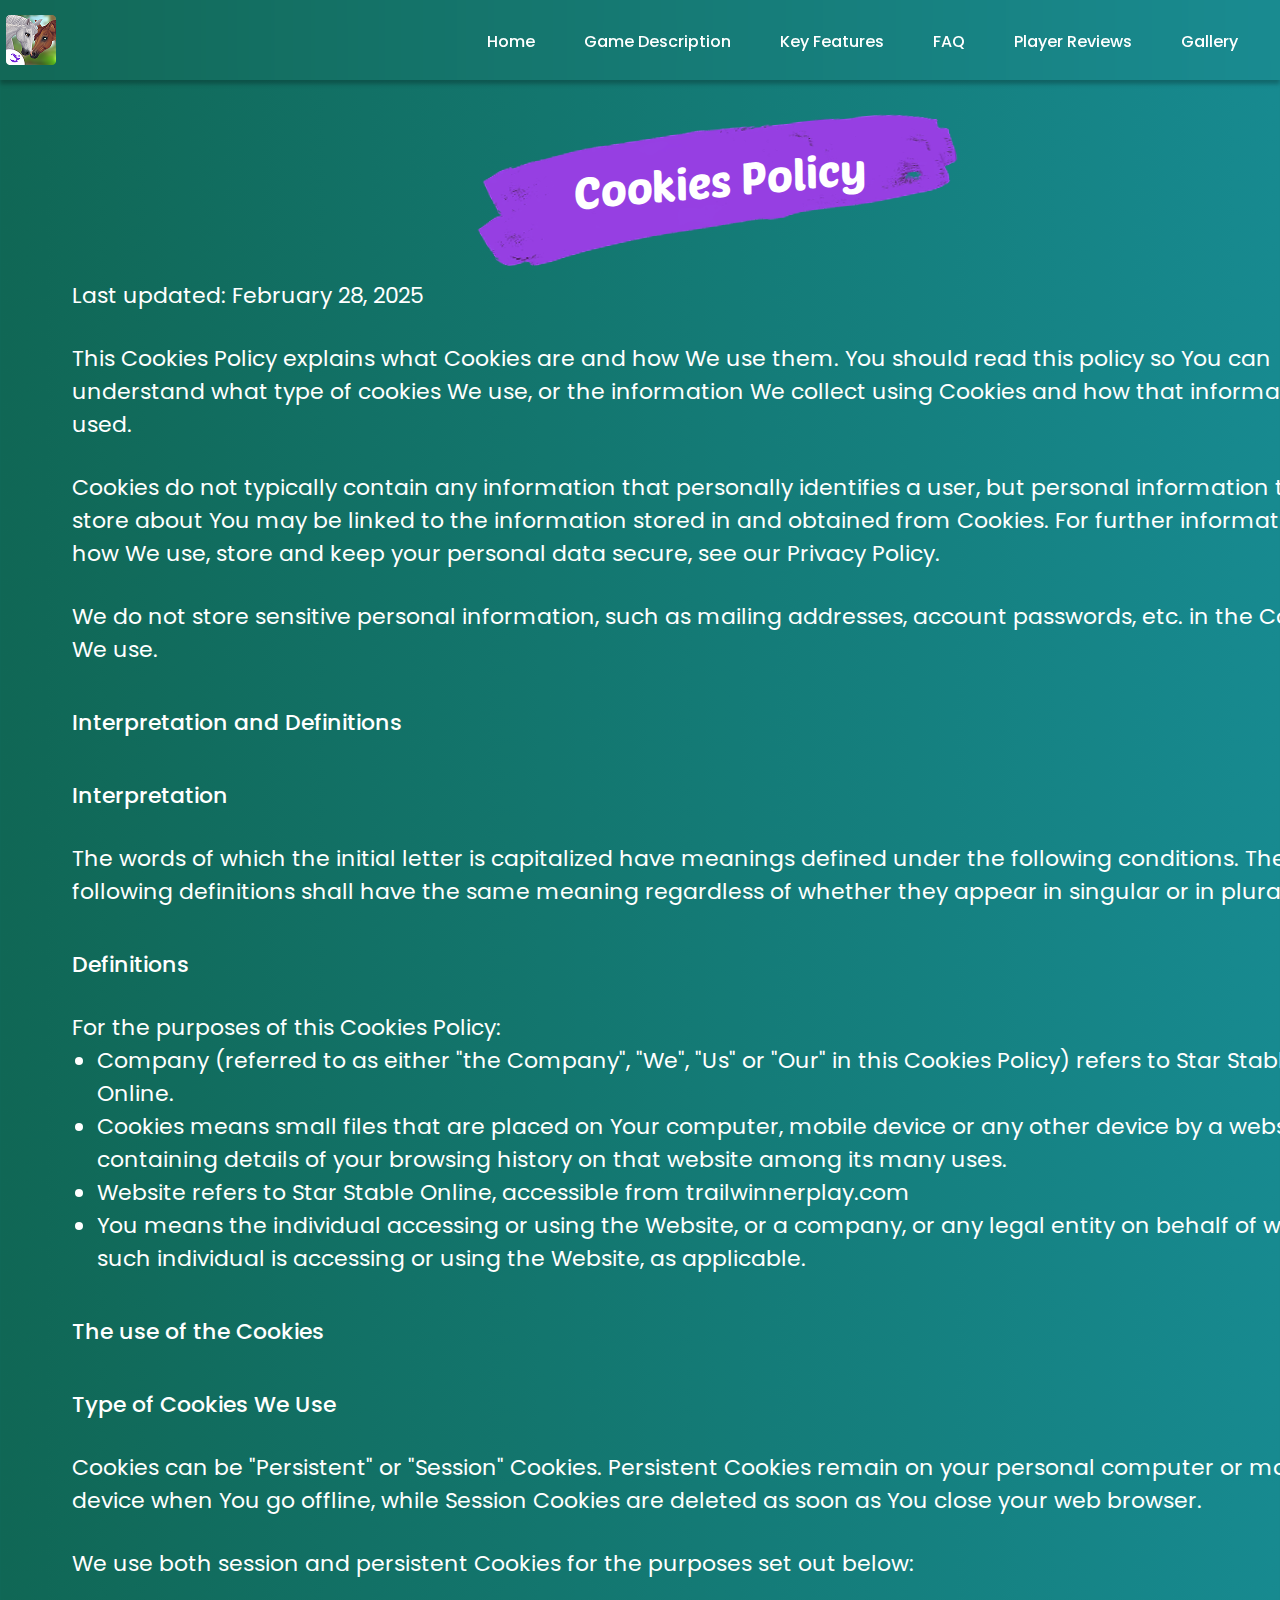
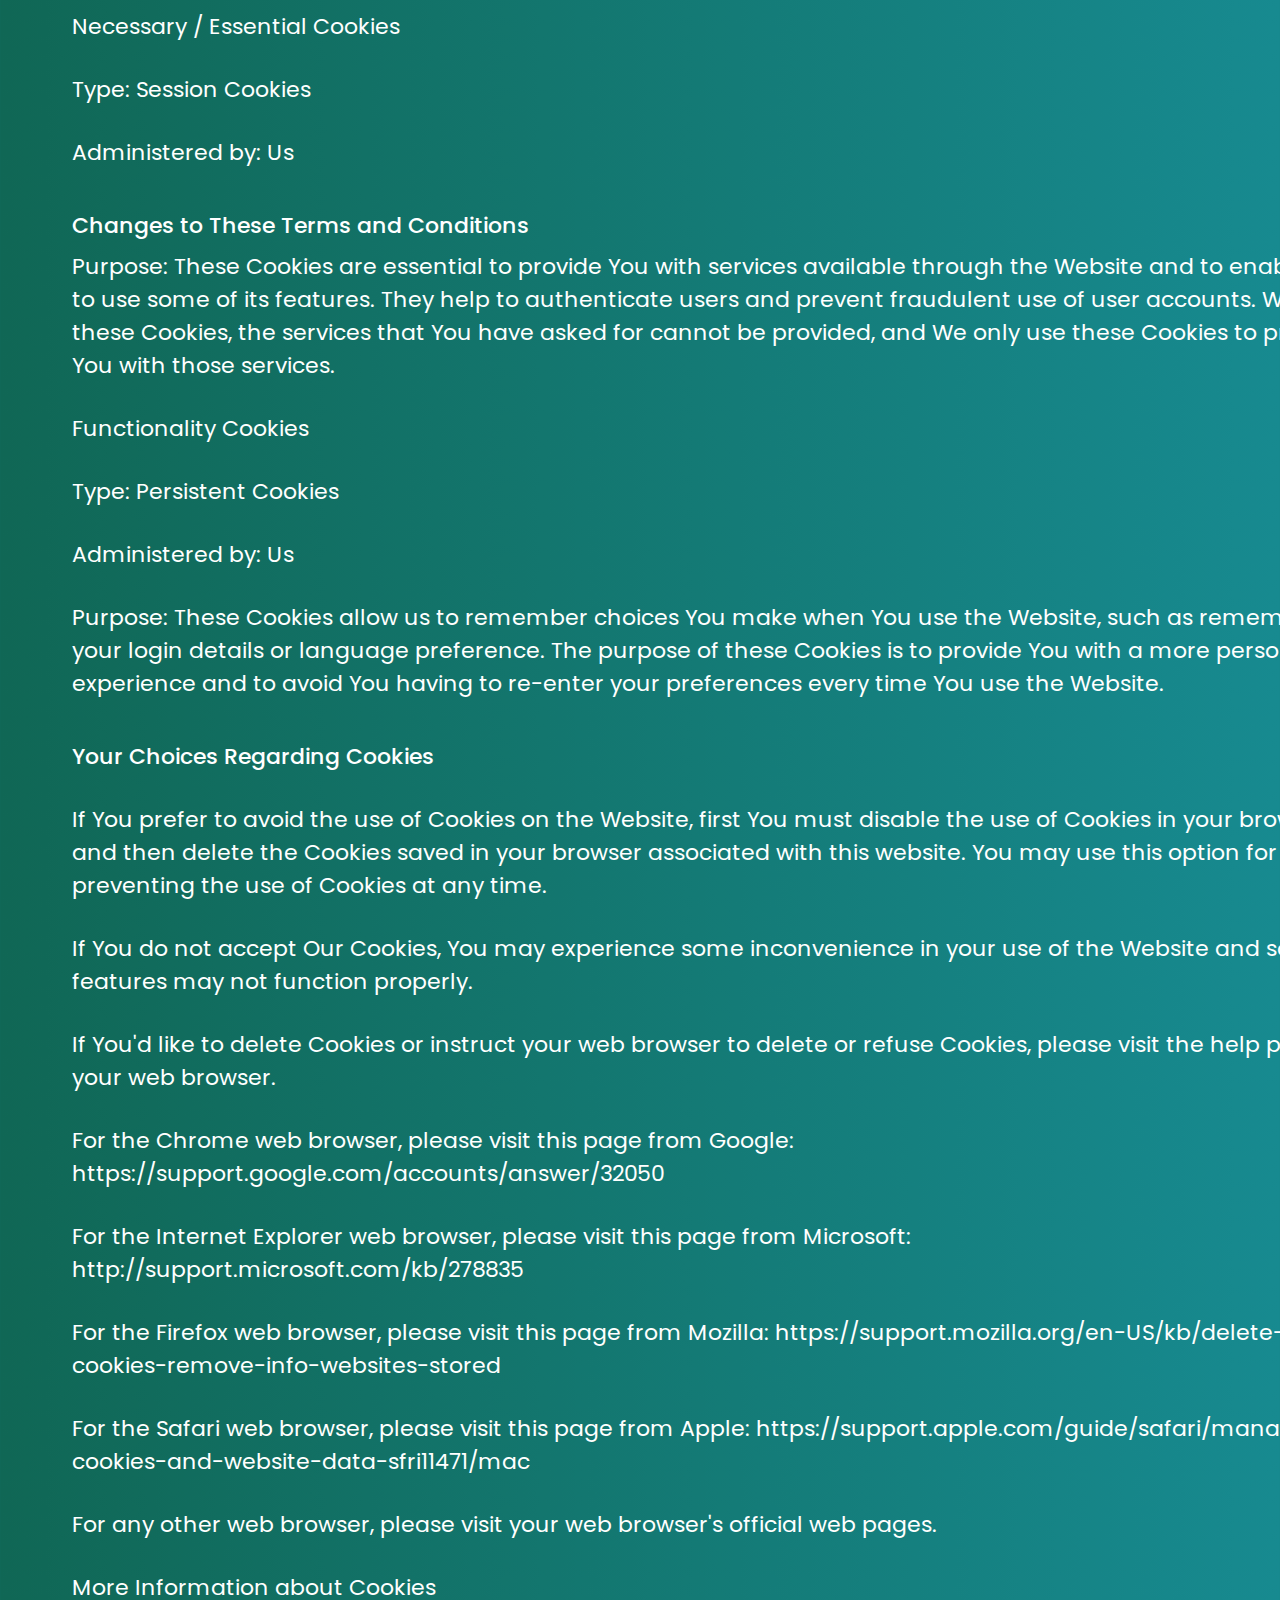
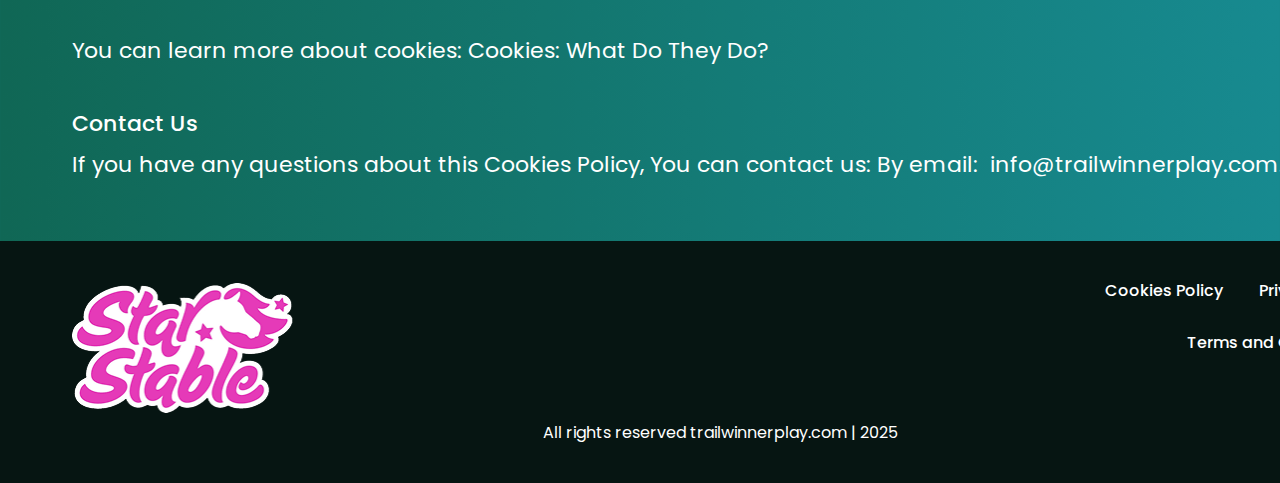
<file: cookies.html>
<!DOCTYPE html>
<html lang="en">
  <head>
    <meta charset="UTF-8" />
    <meta name="viewport" content="width=device-width, initial-scale=1.0" />
    <title>Star Stable Online</title>
    <link rel="icon" href="img/fav icon.png" />

    <link rel="stylesheet" type="text/css" href="slick/slick.css" />
    <link rel="stylesheet" href="css/main.css" />
    <link href="https://unpkg.com/aos@2.3.1/dist/aos.css" rel="stylesheet" />
  </head>

  <body class="back">
    <header class="header">
      <div class="header__background"></div>
      <nav class="navigation">
        <ul class="navigation__list">
          <li class="navigation__item">
            <a href="/" class="navigation__link"
              ><img
                href="/"
                class="header-title navigation-img"
                alt=""
                src="img/header/FAV ICON (1).png"
            /></a>
          </li>
          <li class="navigation__item">
            <a href="/" class="navigation__link">Home</a>
          </li>

          <li class="navigation__item">
            <a href="/#about" class="navigation__link">Game Description</a>
          </li>
          <li class="navigation__item">
            <a href="/#features" class="navigation__link">Key Features</a>
          </li>
          <li class="navigation__item">
            <a href="/#faq" class="navigation__link">FAQ</a>
          </li>

          <li class="navigation__item">
            <a href="/#reviews" class="navigation__link">Player Reviews</a>
          </li>

          <li class="navigation__item">
            <a href="/#gallery" class="navigation__link">Gallery</a>
          </li>

          <li class="navigation__item">
            <a
              href="/policy.html"
              class="navigation__link navigation__item-desk"
              >Privacy Policy</a
            >
          </li>
          <li class="navigation__item">
            <a href="/terms.html" class="navigation__link navigation__item-desk"
              >Terms and Conditions</a
            >
          </li>
          <li class="navigation__item">
            <a
              href="/cookies.html"
              class="navigation__link navigation__item-desk"
              >Cookies Policy</a
            >
          </li>
        </ul>

        <div class="header__button-wrapper">
          <a href="/" class="policy-terms-header__icon--menu"
            ><img
              href="/"
              class="header-title"
              alt=""
              src="img/header/FAV ICON (1).png"
          /></a>

          <button type="button" class="header__icon-button" data-menu-button>
            <img
              class="header__icon header__icon--menu"
              src="img/header/button place.png"
              alt=""
            />

            <img
              class="header__icon header__icon--close close"
              src="img/header/button place (1).png"
              alt=""
            />
          </button>
        </div>
      </nav>
    </header>

    <main class="policy">
      <section>
        <div class="policy-terms-container">
          <h2 class="policy-terms-title">Cookies Policy</h2>

          <p class="policy-terms-text-one">Last updated: February 28, 2025</p>

          <p class="policy-terms-text-one">
            This Cookies Policy explains what Cookies are and how We use them.
            You should read this policy so You can understand what type of
            cookies We use, or the information We collect using Cookies and how
            that information is used.
          </p>

          <p class="policy-terms-text-one">
            Cookies do not typically contain any information that personally
            identifies a user, but personal information that we store about You
            may be linked to the information stored in and obtained from
            Cookies. For further information on how We use, store and keep your
            personal data secure, see our Privacy Policy.
          </p>
          <p class="policy-terms-text-one">
            We do not store sensitive personal information, such as mailing
            addresses, account passwords, etc. in the Cookies We use.
          </p>
          <h2 class="policy-terms-text">Interpretation and Definitions</h2>
          <h2 class="policy-terms-text">Interpretation</h2>
          <p class="policy-terms-text-one">
            The words of which the initial letter is capitalized have meanings
            defined under the following conditions. The following definitions
            shall have the same meaning regardless of whether they appear in
            singular or in plural.
          </p>
          <h2 class="policy-terms-text">Definitions</h2>
          <p class="policy-terms-text-one">
            For the purposes of this Cookies Policy:
          </p>
          <ul class="terms-lists">
            <li>
              Company (referred to as either "the Company", "We", "Us" or "Our"
              in this Cookies Policy) refers to Star Stable Online.
            </li>
            <li>
              Cookies means small files that are placed on Your computer, mobile
              device or any other device by a website, containing details of
              your browsing history on that website among its many uses.
            </li>
            <li>
              Website refers to Star Stable Online, accessible
              from trailwinnerplay.com
            </li>
            <li>
              You means the individual accessing or using the Website, or a
              company, or any legal entity on behalf of which such individual is
              accessing or using the Website, as applicable.
            </li>
          </ul>
          <h2 class="policy-terms-text">The use of the Cookies</h2>
          <h2 class="policy-terms-text">Type of Cookies We Use</h2>
          <p class="policy-terms-text-one">
            Cookies can be "Persistent" or "Session" Cookies. Persistent Cookies
            remain on your personal computer or mobile device when You go
            offline, while Session Cookies are deleted as soon as You close your
            web browser.
          </p>

          <p class="policy-terms-text-one">
            We use both session and persistent Cookies for the purposes set out
            below:
          </p>

          <p class="policy-terms-text-one">Necessary / Essential Cookies</p>

          <p class="policy-terms-text-one">Type: Session Cookies</p>

          <p class="policy-terms-text-one">Administered by: Us</p>
          <h2 class="policy-terms-text">
            Changes to These Terms and Conditions
          </h2>
          <p class="policy-terms-texts">
            Purpose: These Cookies are essential to provide You with services
            available through the Website and to enable You to use some of its
            features. They help to authenticate users and prevent fraudulent use
            of user accounts. Without these Cookies, the services that You have
            asked for cannot be provided, and We only use these Cookies to
            provide You with those services.
          </p>

          <p class="policy-terms-text-one">Functionality Cookies</p>
          <p class="policy-terms-text-one">Type: Persistent Cookies</p>
          <p class="policy-terms-text-one">Administered by: Us</p>
          <p class="policy-terms-text-one">
            Purpose: These Cookies allow us to remember choices You make when
            You use the Website, such as remembering your login details or
            language preference. The purpose of these Cookies is to provide You
            with a more personal experience and to avoid You having to re-enter
            your preferences every time You use the Website.
          </p>
          <h2 class="policy-terms-text">Your Choices Regarding Cookies</h2>
          <p class="policy-terms-text-one">
            If You prefer to avoid the use of Cookies on the Website, first You
            must disable the use of Cookies in your browser and then delete the
            Cookies saved in your browser associated with this website. You may
            use this option for preventing the use of Cookies at any time.
          </p>
          <p class="policy-terms-text-one">
            If You do not accept Our Cookies, You may experience some
            inconvenience in your use of the Website and some features may not
            function properly.
          </p>
          <p class="policy-terms-text-one">
            If You'd like to delete Cookies or instruct your web browser to
            delete or refuse Cookies, please visit the help pages of your web
            browser.
          </p>
          <p class="policy-terms-text-one">
            For the Chrome web browser, please visit this page from Google:

            <a
              class="email-link-color"
              href="https://support.google.com/accounts/answer/32050"
              target="_blank"
              rel=""
              >https://support.google.com/accounts/answer/32050
            </a>
          </p>
          <p class="policy-terms-text-one">
            For the Internet Explorer web browser, please visit this page from
            Microsoft:
            <a
              class="email-link-color"
              href="http://support.microsoft.com/kb/278835"
              target="_blank"
              rel=""
              >http://support.microsoft.com/kb/278835
            </a>
          </p>
          <p class="policy-terms-text-one">
            For the Firefox web browser, please visit this page from Mozilla:

            <a
              class="email-link-color"
              href=" https://support.mozilla.org/en-US/kb/delete-cookies-remove-info-websites-stored"
              target="_blank"
              rel=""
            >
              https://support.mozilla.org/en-US/kb/delete-cookies-remove-info-websites-stored
            </a>
          </p>
          <p class="policy-terms-text-one">
            For the Safari web browser, please visit this page from Apple:

            <a
              class="email-link-color"
              href=" https://support.apple.com/guide/safari/manage-cookies-and-website-data-sfri11471/mac"
              target="_blank"
              rel=""
            >
              https://support.apple.com/guide/safari/manage-cookies-and-website-data-sfri11471/mac
            </a>
          </p>

          <p class="policy-terms-text-one">
            For any other web browser, please visit your web browser's official
            web pages.
          </p>
          <p class="policy-terms-text-one">More Information about Cookies</p>
          <p class="policy-terms-text-one">
            You can learn more about cookies: Cookies:
            <a
              class="email-link-color"
              href="https://www.freeprivacypolicy.com/blog/cookies/"
              target="_blank"
              rel=""
            >
              What Do They Do?
            </a>
          </p>

          <h2 class="policy-terms-text">Contact Us</h2>
          <p class="policy-terms-texts">
            If you have any questions about this Cookies Policy, You can contact
            us: By email: 
            <a class="email-link" href="mailto:info@trailwinnerplay.com"
              >info@trailwinnerplay.com</a
            >.
          </p>
        </div>
      </section>
    </main>

    <footer class="footer">
      <div class="footer-container">
        <div class="footer-wrapper">
          <a class="footer-text" href="policy.html">Privacy Policy</a>
          <a class="footer-text" href="cookies.html">Cookies Policy</a>
          <a class="footer-text" href="terms.html">Terms and Conditions </a>
        </div>
        <img class="footer-img" src="/img/logo.png" alt="" />
      </div>
      <p class="footer-copyright">
        All rights reserved trailwinnerplay.com | 2025
      </p>
    </footer>
    <script src="js/mobile-menu.js"></script>
  </body>
</html>
</file>
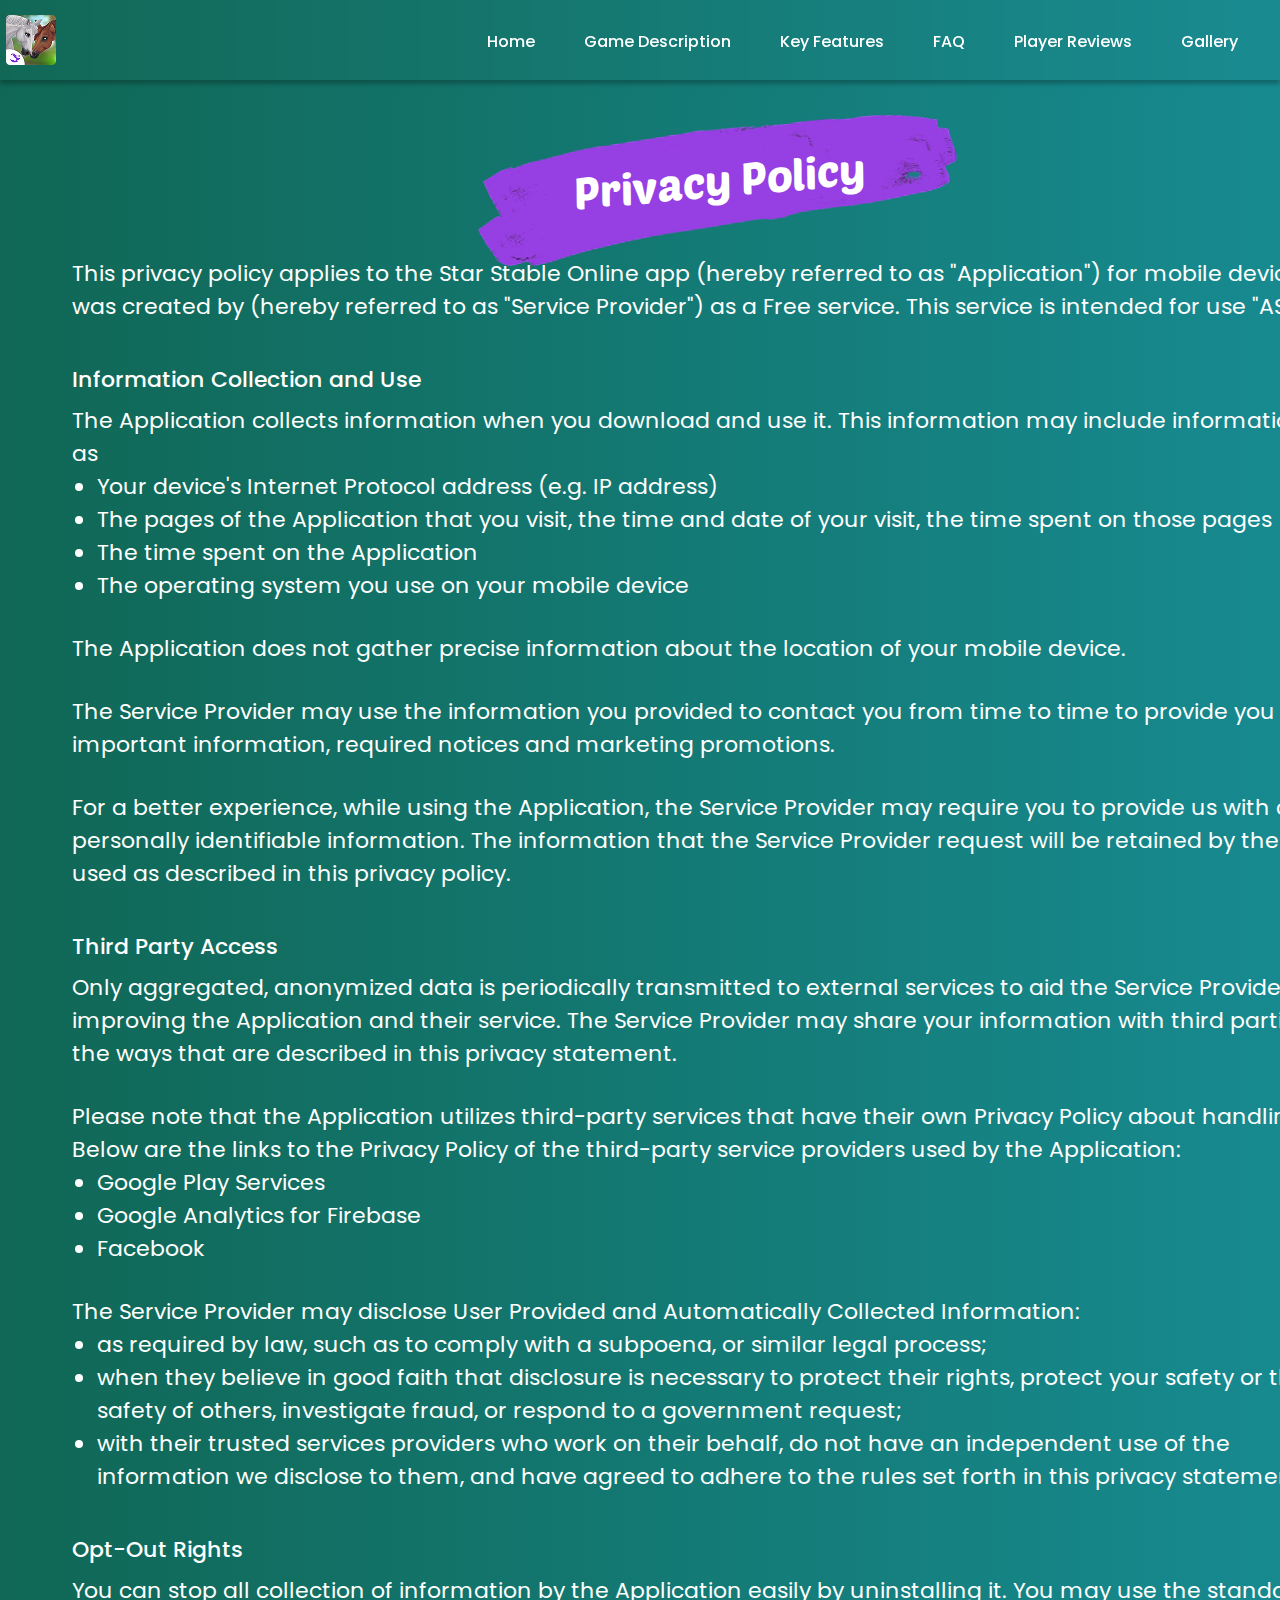
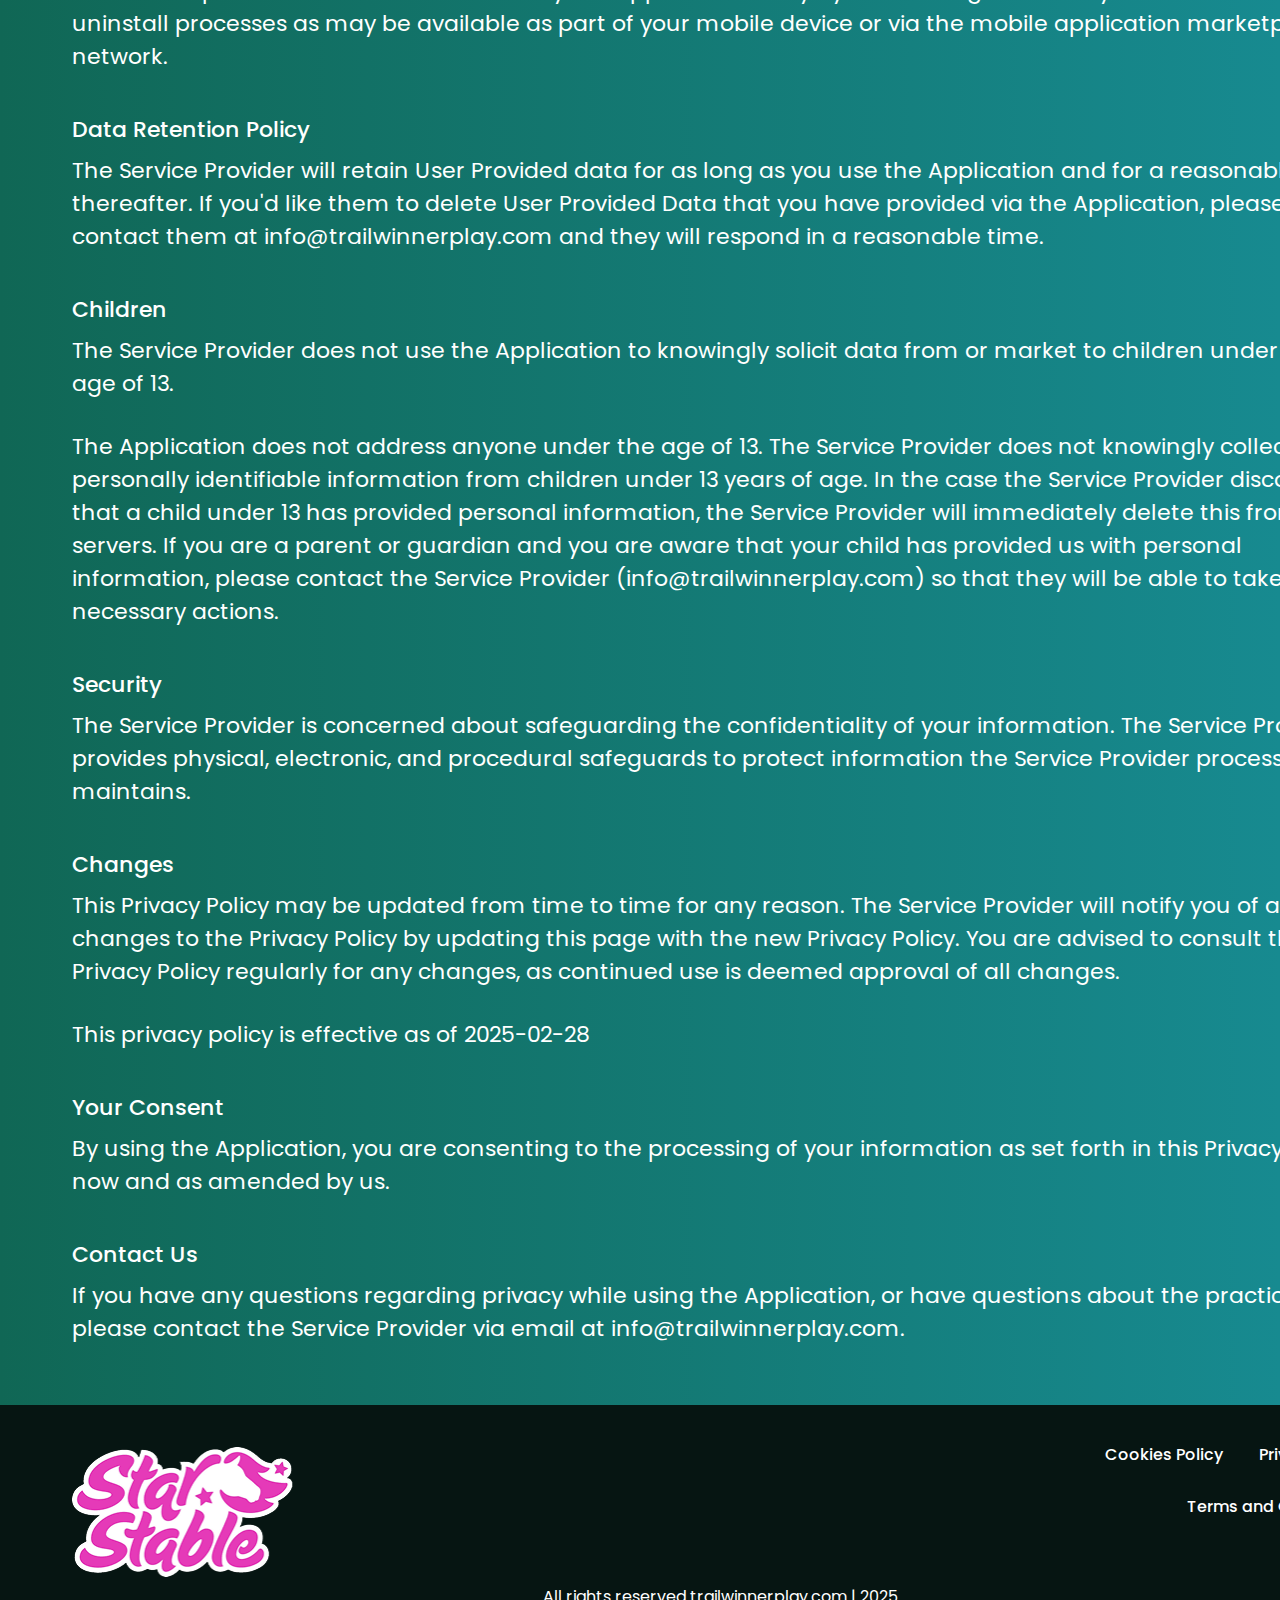
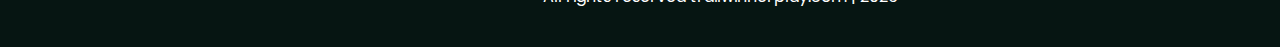
<file: policy.html>
<!DOCTYPE html>
<html lang="en">
  <head>
    <meta charset="UTF-8" />
    <meta name="viewport" content="width=device-width, initial-scale=1.0" />
    <title>Star Stable Online</title>
    <link rel="icon" href="img/fav icon.png" />
    <link rel="stylesheet" type="text/css" href="slick/slick.css" />
    <link rel="stylesheet" href="css/main.css" />
    <link href="https://unpkg.com/aos@2.3.1/dist/aos.css" rel="stylesheet" />
  </head>

  <body class="back">
    <header class="header">
      <div class="header__background"></div>
      <nav class="navigation">
        <ul class="navigation__list">
          <li class="navigation__item">
            <a href="/" class="navigation__link"
              ><img
                href="/"
                class="header-title navigation-img"
                alt=""
                src="img/header/FAV ICON (1).png"
            /></a>
          </li>
          <li class="navigation__item">
            <a href="/" class="navigation__link">Home</a>
          </li>

          <li class="navigation__item">
            <a href="/#about" class="navigation__link">Game Description</a>
          </li>
          <li class="navigation__item">
            <a href="/#features" class="navigation__link">Key Features</a>
          </li>
          <li class="navigation__item">
            <a href="/#faq" class="navigation__link">FAQ</a>
          </li>

          <li class="navigation__item">
            <a href="/#reviews" class="navigation__link">Player Reviews</a>
          </li>

          <li class="navigation__item">
            <a href="/#gallery" class="navigation__link">Gallery</a>
          </li>

          <li class="navigation__item">
            <a
              href="/policy.html"
              class="navigation__link navigation__item-desk"
              >Privacy Policy</a
            >
          </li>
          <li class="navigation__item">
            <a href="/terms.html" class="navigation__link navigation__item-desk"
              >Terms and Conditions</a
            >
          </li>
          <li class="navigation__item">
            <a
              href="/cookies.html"
              class="navigation__link navigation__item-desk"
              >Cookies Policy</a
            >
          </li>
        </ul>

        <div class="header__button-wrapper">
          <a href="/" class="policy-terms-header__icon--menu"
            ><img
              href="/"
              class="header-title"
              alt=""
              src="img/header/FAV ICON (1).png"
          /></a>

          <button type="button" class="header__icon-button" data-menu-button>
            <img
              class="header__icon header__icon--menu"
              src="img/header/button place.png"
              alt=""
            />

            <img
              class="header__icon header__icon--close close"
              src="img/header/button place (1).png"
              alt=""
            />
          </button>
        </div>
      </nav>
    </header>

    <main class="policy">
      <section>
        <div class="policy-terms-container">
          <p class="policy-terms-title">Privacy Policy</p>

          <p class="policy-terms-texts">
            This privacy policy applies to the Star Stable Online app (hereby
            referred to as "Application") for mobile devices that was created by
            (hereby referred to as "Service Provider") as a Free service. This
            service is intended for use "AS IS".
          </p>
          <p class="policy-terms-text">Information Collection and Use</p>
          <p class="policy-terms-texts">
            The Application collects information when you download and use it.
            This information may include information such as
          </p>

          <ul class="terms-lists">
            <li>Your device's Internet Protocol address (e.g. IP address)</li>
            <li>
              The pages of the Application that you visit, the time and date of
              your visit, the time spent on those pages
            </li>
            <li>The time spent on the Application</li>
            <li>The operating system you use on your mobile device</li>
          </ul>
          <p class="policy-terms-text-one">
            The Application does not gather precise information about the
            location of your mobile device.
          </p>

          <p class="policy-terms-text-one">
            The Service Provider may use the information you provided to contact
            you from time to time to provide you with important information,
            required notices and marketing promotions.
          </p>
          <p class="policy-terms-text-one">
            For a better experience, while using the Application, the Service
            Provider may require you to provide us with certain personally
            identifiable information. The information that the Service Provider
            request will be retained by them and used as described in this
            privacy policy.
          </p>

          <p class="policy-terms-text">Third Party Access</p>

          <p class="policy-terms-texts">
            Only aggregated, anonymized data is periodically transmitted to
            external services to aid the Service Provider in improving the
            Application and their service. The Service Provider may share your
            information with third parties in the ways that are described in
            this privacy statement.
          </p>

          <p class="policy-terms-text-one">
            Please note that the Application utilizes third-party services that
            have their own Privacy Policy about handling data. Below are the
            links to the Privacy Policy of the third-party service providers
            used by the Application:
          </p>
          <ul class="terms-lists">
            <li>
              <a
                class="email-link-color"
                href="https://policies.google.com/privacy"
                target="_blank"
                rel=""
                >Google Play Services
              </a>
            </li>
            <li>
              <a
                class="email-link-color"
                href="https://firebase.google.com/support/privacy"
                target="_blank"
                rel=""
                >Google Analytics for Firebase
              </a>
            </li>
            <li>
              <a
                class="email-link-color"
                href="https://www.facebook.com/about/privacy/update/printable"
                target="_blank"
                rel=""
                >Facebook
              </a>
            </li>
          </ul>

          <p class="policy-terms-text-one">
            The Service Provider may disclose User Provided and Automatically
            Collected Information:
          </p>
          <ul class="terms-lists">
            <li>
              as required by law, such as to comply with a subpoena, or similar
              legal process;
            </li>
            <li>
              when they believe in good faith that disclosure is necessary to
              protect their rights, protect your safety or the safety of others,
              investigate fraud, or respond to a government request;
            </li>
            <li>
              with their trusted services providers who work on their behalf, do
              not have an independent use of the information we disclose to
              them, and have agreed to adhere to the rules set forth in this
              privacy statement.
            </li>
          </ul>

          <h2 class="policy-terms-text">Opt-Out Rights</h2>
          <p class="policy-terms-texts">
            You can stop all collection of information by the Application easily
            by uninstalling it. You may use the standard uninstall processes as
            may be available as part of your mobile device or via the mobile
            application marketplace or network.
          </p>

          <h2 class="policy-terms-text">Data Retention Policy</h2>
          <p class="policy-terms-texts">
            The Service Provider will retain User Provided data for as long as
            you use the Application and for a reasonable time thereafter. If
            you'd like them to delete User Provided Data that you have provided
            via the Application, please contact them at info@trailwinnerplay.com
            and they will respond in a reasonable time.
          </p>
          <h2 class="policy-terms-text">Children</h2>
          <p class="policy-terms-texts">
            The Service Provider does not use the Application to knowingly
            solicit data from or market to children under the age of 13.
          </p>

          <p class="policy-terms-text-one">
            The Application does not address anyone under the age of 13. The
            Service Provider does not knowingly collect personally identifiable
            information from children under 13 years of age. In the case the
            Service Provider discover that a child under 13 has provided
            personal information, the Service Provider will immediately delete
            this from their servers. If you are a parent or guardian and you are
            aware that your child has provided us with personal information,
            please contact the Service Provider (info@trailwinnerplay.com) so
            that they will be able to take the necessary actions.
          </p>
          <h2 class="policy-terms-text">Security</h2>
          <p class="policy-terms-texts">
            The Service Provider is concerned about safeguarding the
            confidentiality of your information. The Service Provider provides
            physical, electronic, and procedural safeguards to protect
            information the Service Provider processes and maintains.
          </p>
          <h2 class="policy-terms-text">Changes</h2>
          <p class="policy-terms-texts">
            This Privacy Policy may be updated from time to time for any reason.
            The Service Provider will notify you of any changes to the Privacy
            Policy by updating this page with the new Privacy Policy. You are
            advised to consult this Privacy Policy regularly for any changes, as
            continued use is deemed approval of all changes.
          </p>

          <p class="policy-terms-text-one">
            This privacy policy is effective as of 2025-02-28
          </p>
          <h2 class="policy-terms-text">Your Consent</h2>
          <p class="policy-terms-texts">
            By using the Application, you are consenting to the processing of
            your information as set forth in this Privacy Policy now and as
            amended by us.
          </p>
          <h2 class="policy-terms-text">Contact Us</h2>
          <p class="policy-terms-texts">
            If you have any questions regarding privacy while using the
            Application, or have questions about the practices, please contact
            the Service Provider via email at
            <a class="email-link" href="mailto:info@trailwinnerplay.com"
              >info@trailwinnerplay.com</a
            >.
          </p>
        </div>
      </section>
    </main>

    <footer class="footer">
      <div class="footer-container">
        <div class="footer-wrapper">
          <a class="footer-text" href="policy.html">Privacy Policy</a>
          <a class="footer-text" href="cookies.html">Cookies Policy</a>
          <a class="footer-text" href="terms.html">Terms and Conditions </a>
        </div>
        <img class="footer-img" src="/img/logo.png" alt="" />
      </div>
      <p class="footer-copyright">
        All rights reserved trailwinnerplay.com | 2025
      </p>
    </footer>
    <script src="js/mobile-menu.js"></script>
  </body>
</html>
</file>
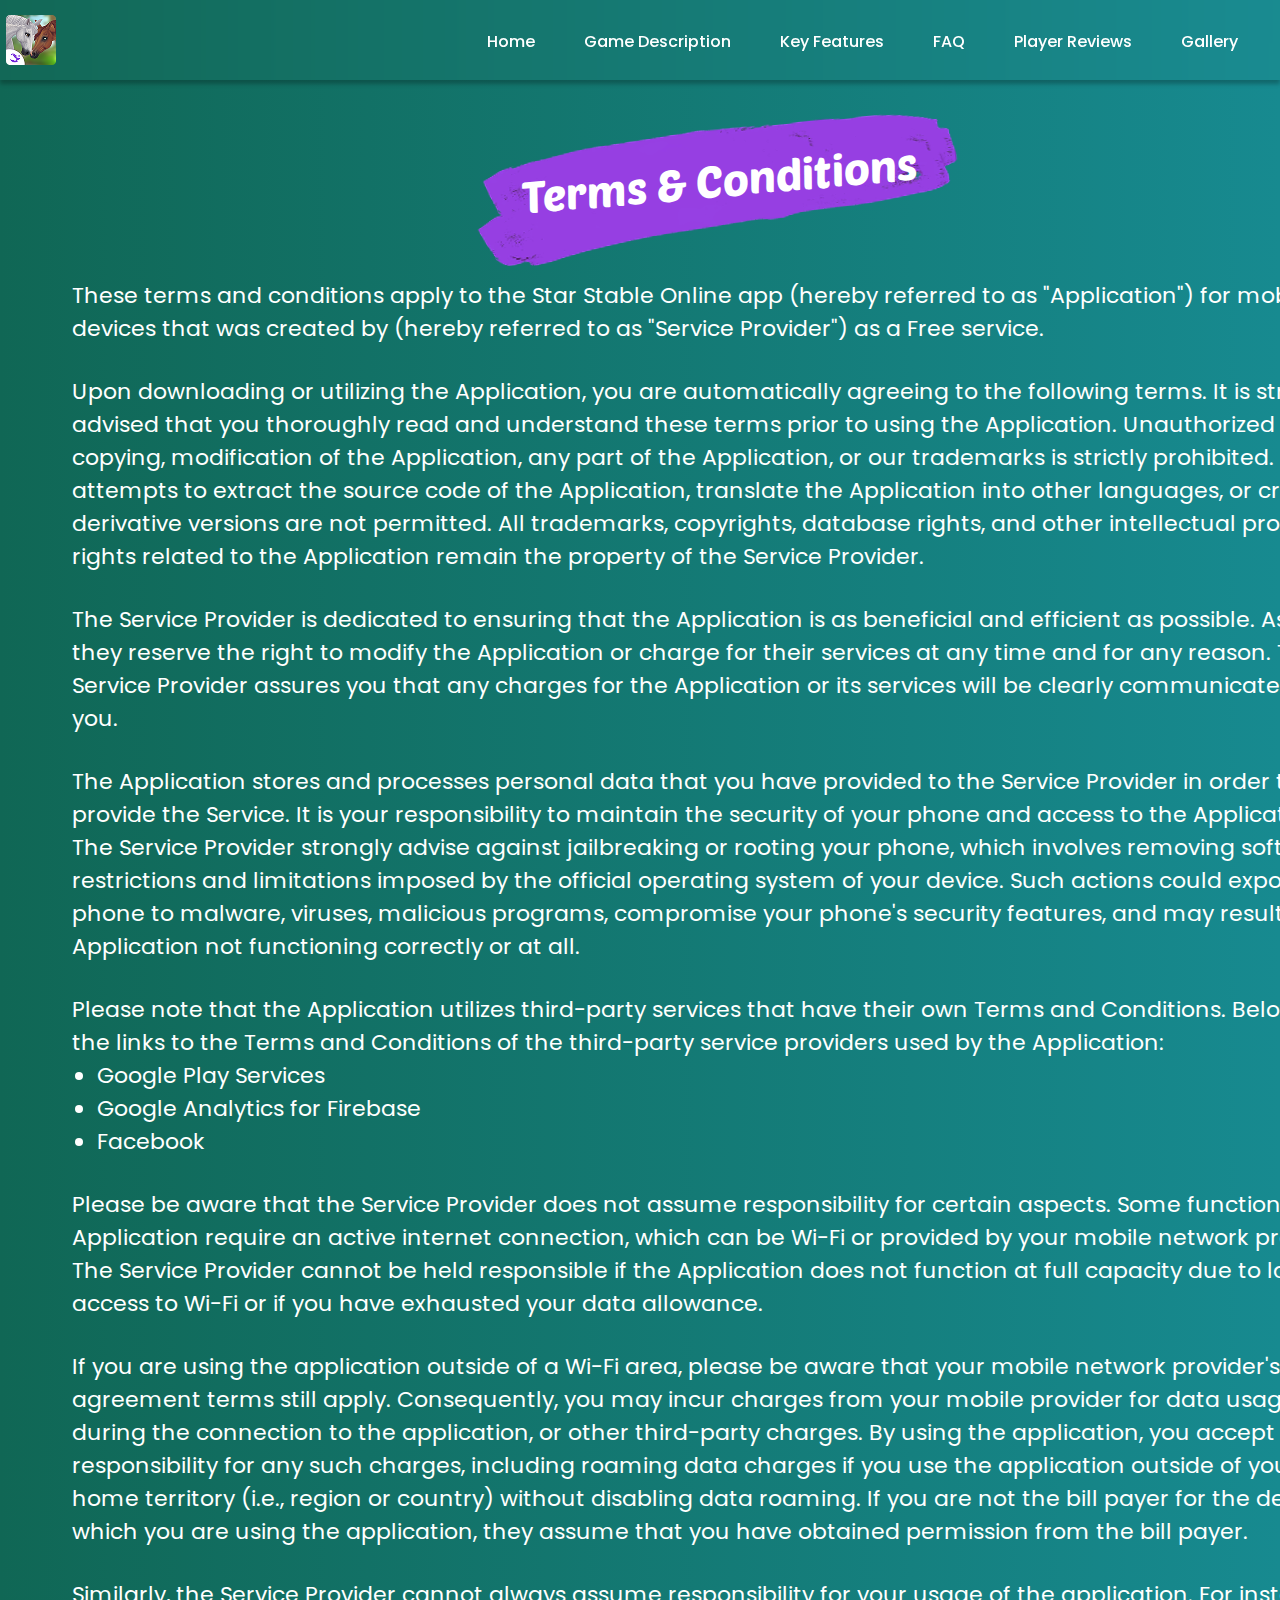
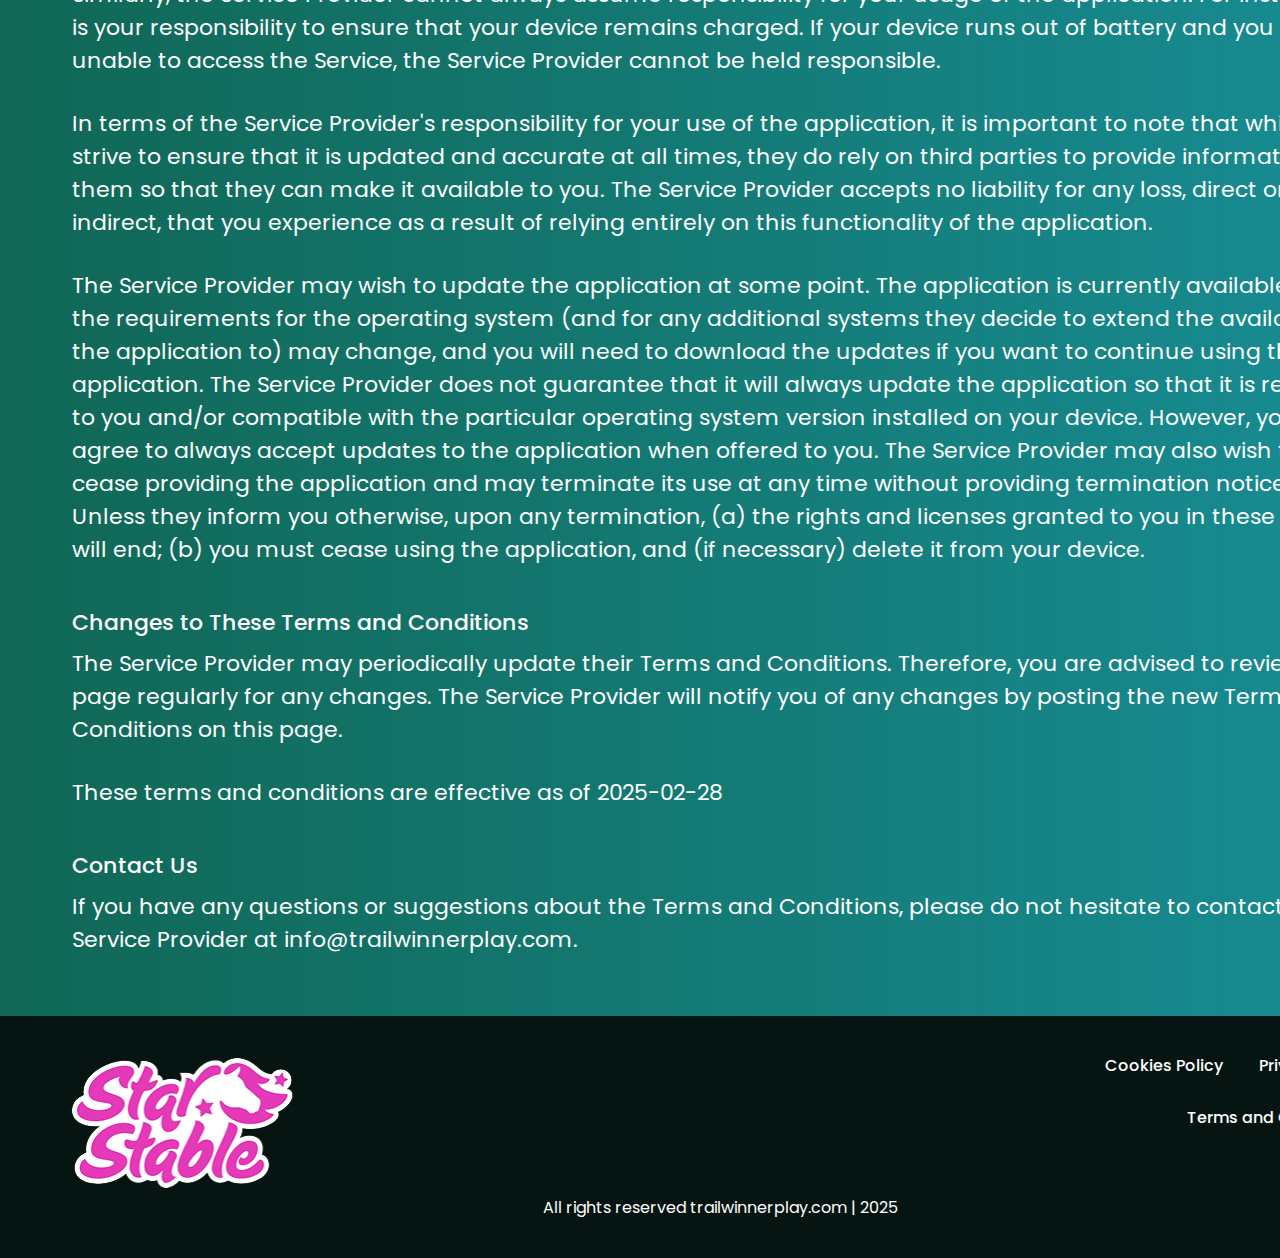
<file: terms.html>
<!DOCTYPE html>
<html lang="en">
  <head>
    <meta charset="UTF-8" />
    <meta name="viewport" content="width=device-width, initial-scale=1.0" />
    <title>Star Stable Online</title>
    <link rel="icon" href="img/fav icon.png" />
    <link rel="stylesheet" type="text/css" href="slick/slick.css" />
    <link rel="stylesheet" href="css/main.css" />
    <link href="https://unpkg.com/aos@2.3.1/dist/aos.css" rel="stylesheet" />
  </head>

  <body class="back">
    <header class="header">
      <div class="header__background"></div>
      <nav class="navigation">
        <ul class="navigation__list">
          <li class="navigation__item">
            <a href="/" class="navigation__link"
              ><img
                href="/"
                class="header-title navigation-img"
                alt=""
                src="img/header/FAV ICON (1).png"
            /></a>
          </li>
          <li class="navigation__item">
            <a href="/" class="navigation__link">Home</a>
          </li>

          <li class="navigation__item">
            <a href="/#about" class="navigation__link">Game Description</a>
          </li>
          <li class="navigation__item">
            <a href="/#features" class="navigation__link">Key Features</a>
          </li>
          <li class="navigation__item">
            <a href="/#faq" class="navigation__link">FAQ</a>
          </li>

          <li class="navigation__item">
            <a href="/#reviews" class="navigation__link">Player Reviews</a>
          </li>

          <li class="navigation__item">
            <a href="/#gallery" class="navigation__link">Gallery</a>
          </li>

          <li class="navigation__item">
            <a
              href="/policy.html"
              class="navigation__link navigation__item-desk"
              >Privacy Policy</a
            >
          </li>
          <li class="navigation__item">
            <a href="/terms.html" class="navigation__link navigation__item-desk"
              >Terms and Conditions</a
            >
          </li>
          <li class="navigation__item">
            <a
              href="/cookies.html"
              class="navigation__link navigation__item-desk"
              >Cookies Policy</a
            >
          </li>
        </ul>

        <div class="header__button-wrapper">
          <a href="/" class="policy-terms-header__icon--menu"
            ><img
              href="/"
              class="header-title"
              alt=""
              src="img/header/FAV ICON (1).png"
          /></a>

          <button type="button" class="header__icon-button" data-menu-button>
            <img
              class="header__icon header__icon--menu"
              src="img/header/button place.png"
              alt=""
            />

            <img
              class="header__icon header__icon--close close"
              src="img/header/button place (1).png"
              alt=""
            />
          </button>
        </div>
      </nav>
    </header>

    <main class="policy">
      <section>
        <div class="policy-terms-container">
          <h2 class="policy-terms-title">Terms & Conditions</h2>

          <p class="policy-terms-text-one">
            These terms and conditions apply to the Star Stable Online app
            (hereby referred to as "Application") for mobile devices that was
            created by (hereby referred to as "Service Provider") as a Free
            service.
          </p>

          <p class="policy-terms-text-one">
            Upon downloading or utilizing the Application, you are automatically
            agreeing to the following terms. It is strongly advised that you
            thoroughly read and understand these terms prior to using the
            Application. Unauthorized copying, modification of the Application,
            any part of the Application, or our trademarks is strictly
            prohibited. Any attempts to extract the source code of the
            Application, translate the Application into other languages, or
            create derivative versions are not permitted. All trademarks,
            copyrights, database rights, and other intellectual property rights
            related to the Application remain the property of the Service
            Provider.
          </p>

          <p class="policy-terms-text-one">
            The Service Provider is dedicated to ensuring that the Application
            is as beneficial and efficient as possible. As such, they reserve
            the right to modify the Application or charge for their services at
            any time and for any reason. The Service Provider assures you that
            any charges for the Application or its services will be clearly
            communicated to you.
          </p>
          <p class="policy-terms-text-one">
            The Application stores and processes personal data that you have
            provided to the Service Provider in order to provide the Service. It
            is your responsibility to maintain the security of your phone and
            access to the Application. The Service Provider strongly advise
            against jailbreaking or rooting your phone, which involves removing
            software restrictions and limitations imposed by the official
            operating system of your device. Such actions could expose your
            phone to malware, viruses, malicious programs, compromise your
            phone's security features, and may result in the Application not
            functioning correctly or at all.
          </p>
          <p class="policy-terms-text-one">
            Please note that the Application utilizes third-party services that
            have their own Terms and Conditions. Below are the links to the
            Terms and Conditions of the third-party service providers used by
            the Application:
          </p>
          <ul class="terms-lists">
            <li>
              <a
                class="email-link-color"
                href="https://policies.google.com/privacy"
                target="_blank"
                rel=""
                >Google Play Services
              </a>
            </li>
            <li>
              <a
                class="email-link-color"
                href="https://firebase.google.com/support/privacy"
                target="_blank"
                rel=""
                >Google Analytics for Firebase
              </a>
            </li>
            <li>
              <a
                class="email-link-color"
                href="https://www.facebook.com/about/privacy/update/printable"
                target="_blank"
                rel=""
                >Facebook
              </a>
            </li>
          </ul>

          <p class="policy-terms-text-one">
            Please be aware that the Service Provider does not assume
            responsibility for certain aspects. Some functions of the
            Application require an active internet connection, which can be
            Wi-Fi or provided by your mobile network provider. The Service
            Provider cannot be held responsible if the Application does not
            function at full capacity due to lack of access to Wi-Fi or if you
            have exhausted your data allowance.
          </p>

          <p class="policy-terms-text-one">
            If you are using the application outside of a Wi-Fi area, please be
            aware that your mobile network provider's agreement terms still
            apply. Consequently, you may incur charges from your mobile provider
            for data usage during the connection to the application, or other
            third-party charges. By using the application, you accept
            responsibility for any such charges, including roaming data charges
            if you use the application outside of your home territory (i.e.,
            region or country) without disabling data roaming. If you are not
            the bill payer for the device on which you are using the
            application, they assume that you have obtained permission from the
            bill payer.
          </p>

          <p class="policy-terms-text-one">
            Similarly, the Service Provider cannot always assume responsibility
            for your usage of the application. For instance, it is your
            responsibility to ensure that your device remains charged. If your
            device runs out of battery and you are unable to access the Service,
            the Service Provider cannot be held responsible.
          </p>

          <p class="policy-terms-text-one">
            In terms of the Service Provider's responsibility for your use of
            the application, it is important to note that while they strive to
            ensure that it is updated and accurate at all times, they do rely on
            third parties to provide information to them so that they can make
            it available to you. The Service Provider accepts no liability for
            any loss, direct or indirect, that you experience as a result of
            relying entirely on this functionality of the application.
          </p>

          <p class="policy-terms-text-one">
            The Service Provider may wish to update the application at some
            point. The application is currently available as per the
            requirements for the operating system (and for any additional
            systems they decide to extend the availability of the application
            to) may change, and you will need to download the updates if you
            want to continue using the application. The Service Provider does
            not guarantee that it will always update the application so that it
            is relevant to you and/or compatible with the particular operating
            system version installed on your device. However, you agree to
            always accept updates to the application when offered to you. The
            Service Provider may also wish to cease providing the application
            and may terminate its use at any time without providing termination
            notice to you. Unless they inform you otherwise, upon any
            termination, (a) the rights and licenses granted to you in these
            terms will end; (b) you must cease using the application, and (if
            necessary) delete it from your device.
          </p>
          <h2 class="policy-terms-text">
            Changes to These Terms and Conditions
          </h2>
          <p class="policy-terms-texts">
            The Service Provider may periodically update their Terms and
            Conditions. Therefore, you are advised to review this page regularly
            for any changes. The Service Provider will notify you of any changes
            by posting the new Terms and Conditions on this page.
          </p>

          <p class="policy-terms-text-one">
            These terms and conditions are effective as of 2025-02-28
          </p>
          <h2 class="policy-terms-text">Contact Us</h2>
          <p class="policy-terms-texts">
            If you have any questions or suggestions about the Terms and
            Conditions, please do not hesitate to contact the Service Provider
            at
            <a class="email-link" href="mailto:info@trailwinnerplay.com"
              >info@trailwinnerplay.com</a
            >.
          </p>
        </div>
      </section>
    </main>

    <footer class="footer">
      <div class="footer-container">
        <div class="footer-wrapper">
          <a class="footer-text" href="policy.html">Privacy Policy</a>
          <a class="footer-text" href="cookies.html">Cookies Policy</a>
          <a class="footer-text" href="terms.html">Terms and Conditions </a>
        </div>
        <img class="footer-img" src="/img/logo.png" alt="" />
      </div>
      <p class="footer-copyright">
        All rights reserved trailwinnerplay.com | 2025
      </p>
    </footer>
    <script src="js/mobile-menu.js"></script>
  </body>
</html>
</file>
<file: css/main.css>
@import url("https://fonts.googleapis.com/css2?family=Poetsen+One&family=Poppins:ital,wght@0,100;0,200;0,300;0,400;0,500;0,600;0,700;0,800;0,900;1,100;1,200;1,300;1,400;1,500;1,600;1,700;1,800;1,900&display=swap");

:root {
}

* {
  -webkit-box-sizing: border-box;
  box-sizing: border-box;
}

html {
  scroll-behavior: smooth;
  background: linear-gradient(270deg, #178a90 0%, #106755 100%);
  color: #ffffff;
  font-family: "Poetsen One", sans-serif;
}

body {
  margin: 0;
}

h1,
h2,
h3,
h4,
h5,
h6,
p {
  margin: 0;
}

ul,
ol {
  margin: 0;
  padding: 0;
  list-style: none;
}

img {
  display: block;
  height: auto;
}

.list {
  list-style: none;
}

button,
a {
  cursor: pointer;
}

.button:hover {
  scale: 120%;
}

.header.is-open .header__background {
  left: 0;
}
.header__button-wrapper {
  margin-left: auto;
}
.header__icon {
  display: none;
}

.header__icon-button {
  display: -webkit-box;
  display: -ms-flexbox;
  display: flex;
  background-color: transparent;
  border: none;
  border-radius: 50%;
}

.header__icon--menu {
  display: block;
}

.header__icon-button.is-open .header__icon--menu {
  display: none;
}

.header__icon-button.is-open .header__icon--close {
  display: block;
}

.header {
  position: fixed;
  width: 100%;
  z-index: 5;
  -webkit-transition: background-color 0.3s ease;
  transition: background-color 0.3s ease;
  background: transparent;
  display: flex;
  height: 76px;
  background: #ffffff03;
  box-shadow: 0px 4px 4px 0px #00000040;

  backdrop-filter: blur(20px);
}

.header__background {
  position: absolute;
  top: 0;
  right: 0;
  bottom: 0;
  left: 100%;

  z-index: -1;
  -webkit-transition: left 0.3s ease;
  transition: left 0.3s ease;
  background: #ffffff03;
  box-shadow: 0px 4px 4px 0px #00000040;

  backdrop-filter: blur(20px);
}
.header.is-open .header__background {
  left: 0;
}
.header__button-wrapper {
  margin-right: auto;
  display: flex;
  align-items: center;
  justify-content: space-between;
}

.header__icon {
  display: none;
}
.header__icon-button {
  display: flex;
  background-color: transparent;
  border: none;
  border-radius: 50%;
}

.header__icon--menu {
  display: block;
}

.header__icon-button.is-open .header__icon--menu {
  display: none;
}

.header__icon-button.is-open .header__icon--close {
  display: block;
}

.navigation {
  display: -ms-flexbox;
  -webkit-box-orient: vertical;
  -webkit-box-direction: normal;
  -ms-flex-direction: column;
  flex-direction: column;
  -webkit-box-align: center;
  -ms-flex-align: center;
  align-items: center;
  -webkit-box-flex: 1;
  -ms-flex: 1;
  flex: 1;
  padding: 9px 15px;
  position: relative;
}

.navigation__list {
  display: flex;
  flex-direction: column;

  align-items: start;

  top: 130px;
  position: absolute;
  top: 100%;
  right: -100%;
  width: 100%;
  height: 557px;
  -webkit-transition: 0.3s;
  transition: 0.3s;
  z-index: 999;

  padding: 0px 32px;

  border-radius: 0px 0px 20px 20px;
  gap: 28px;
  background: #ffffff03;
  background: rgba(255, 255, 255, 0.3);

  backdrop-filter: blur(20px);
}

.navigation__list.is-open {
  right: 0;
}
.navigation__link {
  font-family: Poppins;
  font-weight: 500;
  font-size: 16px;
  line-height: 100%;
  letter-spacing: 6%;

  transition: all 0.3s ease-in-out;
  text-decoration: none;
  color: rgba(255, 255, 255, 1);
}
.navigation__link:hover,
.navigation__link:focus {
  color: rgba(218, 242, 249, 1);
}
.header.is-open {
  background-color: transparent;
}
.navigation-img {
  display: none;
}

@media screen and (min-width: 1200px) {
  .navigation-img {
    display: flex;
    margin-right: 400px;
  }
  .policy-terms-header__icon--menu {
    display: none;
  }

  .header {
    width: 100%;

    height: 80px;
    padding: 10px 0px 10px 20px;
    display: flex;
    align-items: center;
    justify-content: center;

    z-index: 1000;
  }
  .header__background {
  }

  .header__icon-button {
    display: none;
  }

  .navigation {
    display: flex;

    flex-direction: row;

    flex: 1;
    padding: 0;

    width: 1440px;
    margin: auto;
  }
  .navigation__list {
    background-color: transparent;
    flex-direction: row;
    display: flex;
    position: static;
    width: 1440px;
    margin: auto;

    padding-block: 0;
    flex: 1;
    gap: 13px;
    height: 0px;
    display: flex;
    justify-content: center;
    align-items: center;
    justify-content: center;
  }
  .navigation__link {
    font-family: Poppins;
    font-weight: 500;
    font-size: 16px;
    line-height: 100%;
    letter-spacing: 6%;

    padding: 0px 18px;
    text-decoration: none;
  }
  .navigation__link:hover,
  .navigation__link:focus {
    color: #ffffff;
  }
  .header__icon-home-img {
    display: none;
  }
  .navigation__item-desk {
    display: none;
  }
}

.home {
  width: 375px;
  height: 440px;
  padding: 106px 16px 0px;
  background-repeat: no-repeat;
  background-size: cover;
  background-position: center;
  background-image: url("/img/home/hero\ img.png");
  margin: auto;
}

.home__container-top {
  display: flex;
  flex-direction: column;
  align-items: start;
}
.home-title {
  width: 204.42929077148438px;
  height: 120px;
}

.home-text {
  font-weight: 400;
  font-size: 22px;
  letter-spacing: 2%;

  padding: 30px 0;
  text-shadow: 4px 4px 7px #00000080;
}
.home__google-button_image {
  width: 202px;
  height: 57px;

  border-radius: 36px;
}
.home__google-button_link:hover .home__google-button_image {
  content: url("/img/home/1.png");
  transform: scale(1.1);
  transition: transform 0.3s ease-in-out;
  box-shadow: 0px 0px 20px 0px #e53ab8;
}

@media screen and (min-width: 1200px) {
  .home {
    width: 1440px;
    height: 842px;
    padding: 137px 72px 0px;
    background-image: url("/img/home/hero\ img\ \(1\).png");
  }

  .home-title {
    width: 438px;
    height: 257px;
  }

  .home-text {
    font-weight: 400;
    font-size: 48px;

    letter-spacing: 2%;
    text-align: left;

    padding: 36px 0 48px;
  }
}
.about {
  padding: 45px 15px;
  margin: auto;
  height: 679px;
  background-image: url("/img/Frame\ 2427.png");
  width: 375px;
}

.about-title {
  background-repeat: no-repeat;
  background-size: cover;
  background-position: center;
  background-image: url("/img/title.png");
  width: 250px;
  height: 62px;
  display: flex;
  padding-top: 10px;
  justify-content: center;
  transform: rotate(-5deg);
  font-weight: 400;
  font-size: 22px;
}

.about-text {
  font-family: Poppins;
  font-weight: 500;
  font-size: 16px;

  padding: 25px 0px 0;
}

@media screen and (min-width: 1200px) {
  .about {
    padding: 100px 72px 0;
    width: 1440px;
    height: 701px;
    background-image: url("/img/Frame\ 2428.png");
  }
  .about-title {
    width: 491px;
    height: 121px;
    font-weight: 400;
    font-size: 44px;
    line-height: 100%;
    letter-spacing: 2%;
    padding-top: 20px;
  }

  .about-text {
    font-family: Poppins;
    font-weight: 500;
    font-size: 22px;
    width: 636px;
    padding: 48px 0px 0;
  }
}

.characters {
  padding: 53px 16px 0;
  margin: auto;
  width: 375px;
  height: 1021px;
  background-repeat: no-repeat;
  background-size: cover;
  background-position: center;
  background-image: url("/img/characters/Characters.png");
}

.characters-list {
  display: flex;
  flex-direction: column;
  padding-top: 52px;
  gap: 32px;
}
.characters-item-two {
  padding-top: 304px;
}
.characters-text-bold {
  font-family: Lora;
  font-size: 18px;
  font-weight: 600;
  line-height: 21.6px;
  text-align: left;
  text-underline-position: from-font;
  text-decoration-skip-ink: none;

  color: #751a09;
}
.characters-text {
  font-family: Lora;
  font-size: 16px;
  font-weight: 400;
  line-height: 19.2px;
  text-align: left;
  text-underline-position: from-font;
  text-decoration-skip-ink: none;
  padding-top: 8px;
}

@media screen and (min-width: 1200px) {
  .characters {
    padding: 72px 189px 81px;
    width: 1440px;
    height: 700px;
    background-image: url("/img/characters/Characters\ \(1\).png");
  }
}
.reviews {
  width: 375px;
  margin: auto;
  padding: 45px 15px;
}

.reviews-list {
  padding-top: 40px;
  padding-bottom: 20px;
}
.reviews-item {
  margin: 0 5px;
  display: flex;
  align-items: start;
  gap: 15px;
  width: 345px;
  height: 225px;
}
.reviews-item-top {
  width: 290px;
  height: 225px;
  border-radius: 15px;
  padding-top: 15px;
  padding-right: 20px;
  padding-bottom: 15px;
  padding-left: 20px;
  background: #daf2f9;
}
.reviews-text-bold {
  font-family: Poppins;
  font-weight: 500;
  font-size: 18px;
  color: #963fe2;
  padding: 20px 0 5px;
  text-align: right;
}
.reviews-text-bold-two {
  text-align: right;
  font-family: Poppins;
  font-weight: 500;
  font-size: 18px;
  text-align: right;
  color: #061512;
}
.reviews-text {
  font-family: Poppins;
  font-weight: 400;
  font-size: 18px;
  color: #061512;
  height: 120px;
}

@media screen and (min-width: 1200px) {
  .reviews {
    width: 1440px;
    padding: 110px 72px;
  }
  .reviews-list {
    padding-top: 48px;
    padding-bottom: 20px;
  }
  .reviews-item {
    margin: 0 24px;
    display: flex;
    align-items: start;
    width: 484px;
    height: 254px;
    gap: 16px;
  }
  .reviews-item-top {
    width: 416px;
    height: 254px;
    border-radius: 24px;
    padding: 24px;
  }
  .reviews-text-bold {
    font-weight: 600;
    font-size: 24px;
    padding: 16px 0 8px;
    text-align: right;
  }
  .reviews-text-bold-two {
    font-family: Poppins;
    font-weight: 500;
    font-size: 22px;
    text-align: right;
  }
  .reviews-text {
    font-family: Poppins;
    font-weight: 400;
    font-size: 22px;

    height: 120px;
  }
}

.faq {
  padding: 45px 15px 20px;
  margin: auto;
  width: 375px;
  min-height: 487px;
  background-repeat: no-repeat;
  background-size: cover;
  background-position: top;
  background-image: url("/img/faq.png");
}
.faq-container {
  padding-top: 20px;
  display: flex;
  flex-direction: column;
  gap: 20px;
}

.faq-item {
  border-radius: 15px;
  padding: 15px;
  background: #daf2f9;

  box-shadow: 4px 4px 7px 0px #00000080;
}

.faq-question {
  display: flex;
  justify-content: space-between;
  align-items: center;

  font-family: Poppins;
  font-weight: 500;
  font-size: 18px;

  color: #061512;
}

.toggle-button {
  background: none;
  border: none;

  cursor: pointer;
}

.faq-answer {
  display: none;
  padding-top: 16px;
  font-family: Poppins;
  font-weight: 400;
  font-size: 18px;

  color: #061512;
}
@media screen and (min-width: 1200px) {
  .faq {
    padding: 100px 72px;
    width: 1440px;
    background-image: url("/img/FAQ\ \(1\).png");
    min-height: 781px;
  }
  .faq-container {
    padding-top: 48px;
    display: flex;
    flex-direction: column;
    gap: 37px;
  }

  .faq-item {
    width: 746px;

    border-radius: 8px;
    padding-top: 24px;
    padding-right: 16px;
    padding-bottom: 24px;
    padding-left: 16px;
  }

  .faq-question {
    font-family: Poppins;
    font-weight: 500;
    font-size: 22px;
  }

  .faq-answer {
    display: none;
    padding-top: 16px;
    font-family: Poppins;
    font-weight: 400;
    font-size: 20px;

    color: #061512;
  }
}
.gallery {
  width: 375px;
  margin: auto;
  padding: 45px 15px;
}

.gallery__list {
  padding: 40px 0 20px;
}
.gallery__item {
  width: 345px;
  height: 230px;
  border-radius: 15px;

  overflow: hidden;
  position: relative;
  margin: 0 10px;
}

.gallery__image {
  width: 100%;
  height: 100%;
  object-fit: cover;
  object-position: center;
}
.slick-prev:before,
.slick-next:before {
  display: none;
}

.slick-next {
  right: 0px;
  display: none;
}

@media screen and (min-width: 1200px) {
  .gallery {
    width: 1440px;
    padding: 100px 72px;
  }

  .gallery__item {
    width: 1074px;
    height: 710px;

    border-radius: 16px;

    margin: 0 10px;
  }

  .gallery__list {
    width: 1094px;

    border-radius: 16px;

    margin: auto;
    padding: 48px 0 20px;
  }
  .slick-prev:before {
    content: url("/img/gallery/navigaton\ \(1\).png");
    display: flex;
    margin-left: -40px;
  }
  .slick-next {
    display: block;
  }
  .slick-next:before {
    content: url("/img/gallery/navigaton\ \(2\).png");
    display: flex;
    margin-left: 10px;
  }
}
.features {
  width: 375px;
  margin: auto;
  background: #daf2f9;

  padding: 25px 15px;
}

.features-list {
  padding: 40px 0 20px;
}
.features-item {
  width: 255px;
  height: 355px;
  margin: 0 30px;
}
.features-item-one {
  width: 255px;
  height: 155px;
}
.features-item-three {
  margin-top: 45px;
}
.features-item-two {
  display: flex;
  align-items: center;
  gap: 15px;
}
.features-text-bold {
  font-family: Poppins;
  font-weight: 500;
  font-size: 18px;

  color: #061512;
}
.features-text {
  font-family: Poppins;
  font-weight: 400;
  font-size: 18px;

  color: #061512;
  padding-top: 20px;
}

@media screen and (min-width: 1200px) {
  .features {
    width: 1440px;
    padding: 50px 72px;
  }
  .features-list {
    padding: 60px 0 20px;
  }
  .features-item {
    width: 255px;
    height: 510px;
    margin: 0 80px;
  }
  .features-item-one {
    width: 255px;
    height: 222px;
  }
  .features-item-three {
    margin-top: 64px;
  }
  .features-item-two {
    display: flex;
    align-items: center;
    gap: 15px;
  }
  .features-text-bold {
    font-family: Poppins;
    font-weight: 500;
    font-size: 22px;
    letter-spacing: -1px;
    color: #061512;
  }
  .features-text {
    font-family: Poppins;
    font-weight: 400;
    font-size: 22px;

    padding-top: 24px;
  }
}
.footer {
  background: #061512;
  width: 375px;
  height: 242px;
  margin: auto;
  color: #ffffff;
  padding: 20px 15px;
  display: flex;
  flex-direction: column;
  justify-content: center;
  align-items: center;
  gap: 36px;
}
.footer-container {
  display: flex;
  flex-direction: row-reverse;
  justify-content: center;
  align-items: start;
  gap: 25px;
}
.footer-img {
  width: 141.39694213867188px;
  height: 83px;
}
.footer-wrapper {
  display: flex;
  flex-direction: column;
  align-items: end;

  gap: 30px;
}
.footer-text {
  font-family: Poppins;
  font-weight: 500;
  font-size: 16px;
  line-height: 100%;
  letter-spacing: 6%;

  text-decoration: none;
  color: #ffffff;
}

.footer-copyright {
  font-family: Poppins;
  font-weight: 400;
  font-size: 14px;
  line-height: 100%;
  letter-spacing: 0%;
  text-align: center;
}

@media screen and (min-width: 1200px) {
  .footer {
    padding: 36px 72px;
    width: 1440px;
    gap: 12px;
  }
  .footer-container {
    gap: 160px;
    gap: 600px;
  }

  .footer-wrapper {
    display: flex;
    flex-direction: row-reverse;
    flex-wrap: wrap;
    justify-content: end;
    gap: 36px;
  }
  .footer-text {
    font-family: Poppins;
    font-weight: 500;
    font-size: 16px;
    line-height: 100%;
    letter-spacing: 6%;
  }

  .footer-copyright {
    font-family: Poppins;
    font-weight: 400;
    font-size: 16px;
    line-height: 100%;
    letter-spacing: 0%;
    text-align: center;
  }
  .footer-img {
    width: 221.465087890625px;
    height: 130px;
  }
}
.policy-terms-container {
  padding: 101px 16px 40px;
  font-family: Poppins;
  font-weight: 400;
  font-size: 18px;
}
.policy-terms-title {
  background-repeat: no-repeat;
  background-size: cover;
  background-position: center;
  background-image: url("/img/title.png");
  width: 250px;
  height: 62px;
  font-family: "Poetsen One", sans-serif;
  display: flex;
  padding-top: 10px;
  justify-content: center;
  transform: rotate(-5deg);
  font-weight: 400;
  font-size: 22px;
  line-height: 100%;
  letter-spacing: 2%;
  margin: auto;
}

.policy-terms-text {
  padding-top: 20px;
  font-family: Poppins;
  font-weight: 500;
  font-size: 18px;
}
.policy-terms-texts {
  padding-top: 8px;
}
.policy-terms-text-one {
  padding-top: 20px;
}

.terms-list {
  list-style-type: disc;
  padding: 20px 0 20px 25px;
  display: flex;
  flex-direction: column;
}

.terms-lists {
  list-style-type: disc;
  padding-left: 25px;
}
.email-link {
  color: inherit;
  text-decoration: none;
}
.email-link-color {
  color: inherit;
  text-decoration: none;
}
@media screen and (min-width: 1200px) {
  .policy-terms-container {
    padding: 128px 72px 60px;
    width: 1440px;
    margin: auto;
    font-family: Poppins;
    font-weight: 400;
    font-size: 22px;
  }
  .policy-terms-title {
    transform: rotate(-5deg);
    width: 491px;
    height: 121px;
    font-family: "Poetsen One", sans-serif;

    font-weight: 400;
    font-size: 44px;

    letter-spacing: 2%;
    padding-top: 30px;
  }

  .policy-terms-text {
    padding-top: 40px;
    font-family: Poppins;
    font-weight: 500;
    font-size: 22px;
  }
  .policy-terms-texts {
  }
  .policy-terms-text-one {
    padding-top: 30px;
  }

  .terms-list {
    padding: 20px 0 20px 25px;
  }
}

.cookie-popup {
  position: fixed;
  bottom: 10px;
  width: 375px;

  padding: 20px 15px;
  background: rgba(228, 228, 228, 1);
  border: 1px solid rgba(6, 21, 18, 1);
  z-index: 1000;

  display: none;
}

.cookie-popup-text-two {
  font-family: Poppins;
  font-weight: 400;
  font-size: 18px;

  text-align: center;

  color: rgba(6, 21, 18, 1);
}
.cookie-button-container {
  padding: 22px 0 0;
  margin: auto;
  display: flex;
  flex-direction: column;
  align-items: center;
  justify-content: center;
  gap: 20px;
}
.cookie-button {
  border: none;
  background-color: transparent;
  border: 1px solid rgba(6, 21, 18, 1);
  width: 196px;

  border-radius: 36px;
  padding: 15px 0;
  font-family: Poppins;
  font-weight: 400;
  font-size: 16px;

  text-align: center;
  color: rgba(6, 21, 18, 1);
}
#accept-cookies {
  background: rgba(218, 242, 249, 1);
}
.close-popup {
  position: absolute;
  top: 10px;
  right: 10px;
  font-size: 20px;
  cursor: pointer;
}
@media screen and (min-width: 1200px) {
  .cookie-popup-text-two {
    font-family: Poppins;
    font-weight: 400;
    font-size: 24px;

    text-align: left;

    width: 745px;
  }
  .cookie-button-container {
    padding: 0;
    margin: auto;
    display: flex;
    flex-direction: row;
    gap: 24px;
  }
  .cookie-popup {
    position: fixed;
    bottom: 10px;
    width: 1440px;

    padding: 32px;
    display: none;
  }

  .cookie-popup-container {
    display: flex;
    align-items: center;
    justify-content: center;
  }
}
</file>
